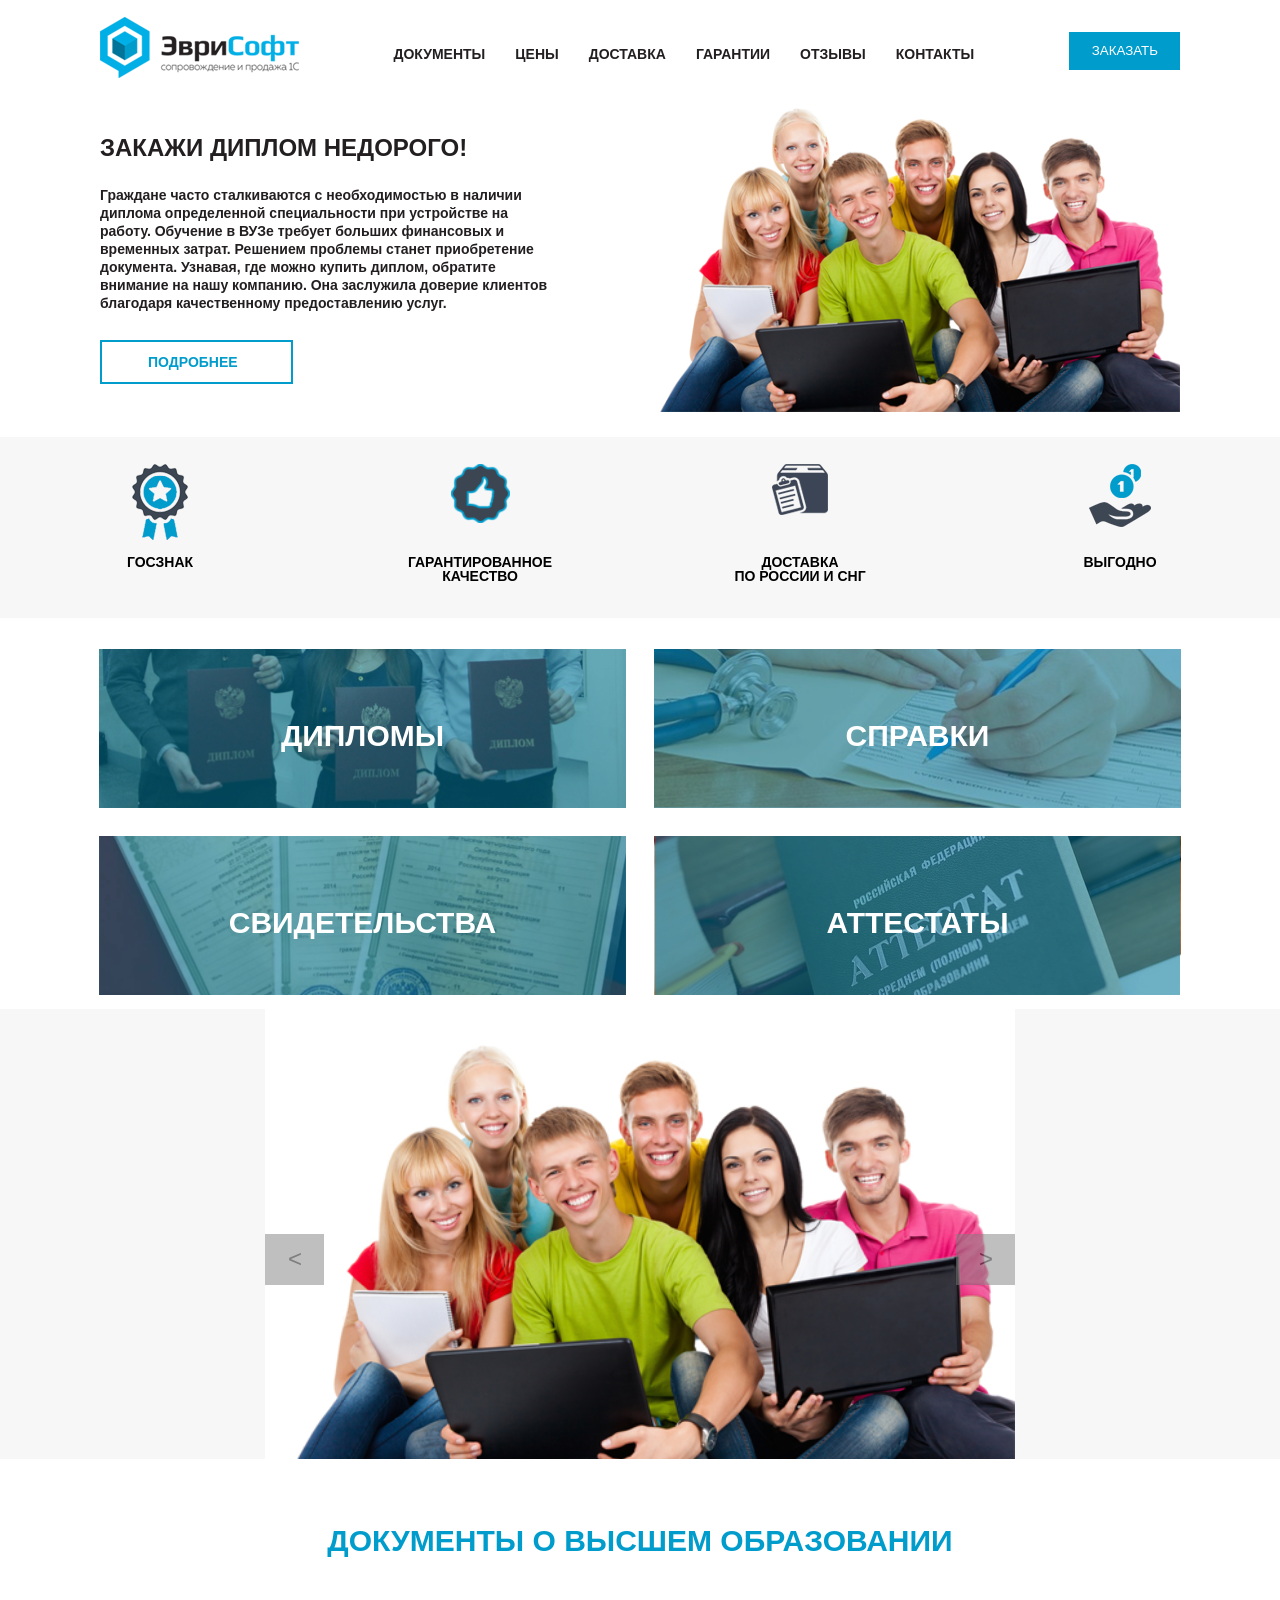
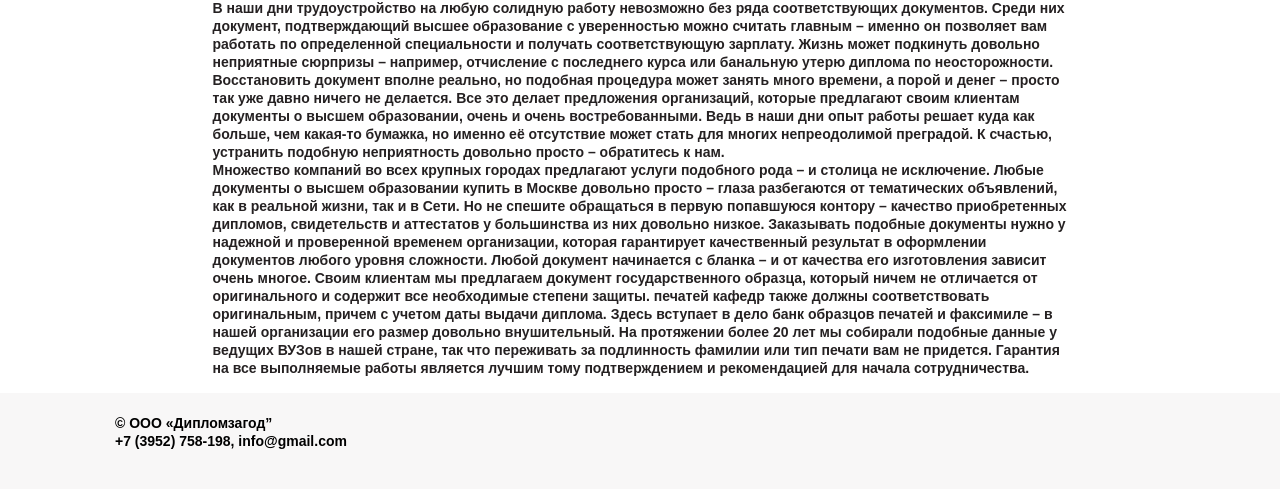
<file: index.html>
<!DOCTYPE html>
<html>

<head>
    <meta charset="utf-8">
    <meta http-equiv="X-UA-Compatible" content="IE=edge,chrome=1">
    <title>Слайдер на CSS3</title>
    <meta name="description" content="">
    <meta name="keywords" content="">
    <link href="css/style.css" rel="stylesheet">
    <link rel="stylesheet" href="fa/css/bootstrap.css">
    <link rel="stylesheet" href="fa/css/font-awesome.min.css">
</head>

<body>
    <div class="razmer-okna">
        <div class="conteiner-centr">
            <div class="header">
                <div class="logo"></div>
                <div class="navigation">
                    <ul>
                        <li><a href="#">ДОКУМЕНТЫ</a></li>
                        <li><a href="#">ЦЕНЫ</a></li>
                        <li><a href="#">ДОСТАВКА</a></li>
                        <li><a href="#">ГАРАНТИИ</a></li>
                        <li><a href="#">ОТЗЫВЫ</a></li>
                        <li><a href="#">КОНТАКТЫ</a></li>
                    </ul>
                </div>
                <div class="header__button"><button>ЗАКАЗАТЬ</button></div>
            </div>
            <div class="container">
                <div class="row">
                    <div class="col-6">
                        <div class="conteiner__column1">
                            <h2>ЗАКАЖИ ДИПЛОМ НЕДОРОГО!</h2>
                            <p>Граждане часто сталкиваются с необходимостью в наличии диплома определенной специальности
                                при
                                устройстве на работу. Обучение в ВУЗе требует больших финансовых и временных затрат.
                                Решением проблемы станет приобретение документа. Узнавая, где можно купить диплом,
                                обратите
                                внимание на нашу компанию. Она заслужила доверие клиентов благодаря качественному
                                предоставлению услуг.</p>
                            <div class="conteiner__column1__button"><button>ПОДРОБНЕЕ</button></div>
                        </div>
                    </div>
                    <div class="col-6">
                        <div class="conteiner__column2">
                            <img src="css/image/narod.png" alt="">
                        </div>
                    </div>
                </div>
            </div>
        </div>
        <div class="container-fluid">
            <div class="row">
                <div class="col-3">
                    <div class="row__gosznaki">
                        <div class="row__gosznaki__img"> <img src="css/image/gosznak.png" alt=""></div>
                        <div class="row__gosznaki__a"><a href="#">ГОСЗНАК</a></div>
                    </div>
                </div>
                <div class="col-3">
                    <div class="row__gosznaki">
                        <div class="row__gosznaki__img"> <img src="css/image/kachestvo.png" alt=""></div>
                        <div class="row__gosznaki__a"> <a href="#">ГАРАНТИРОВАННОЕ КАЧЕСТВО</a></div>
                    </div>
                </div>
                <div class="col-3">
                    <div class="row__gosznaki">
                        <div class="row__gosznaki__img"> <img src="css/image/dostavka.png" alt=""></div>
                        <div class="row__gosznaki__a"> <a href="#">ДОСТАВКА <br> ПО РОССИИ И СНГ</a></div>
                    </div>
                </div>
                <div class="col-3">
                    <div class="row__gosznaki">
                        <div class="row__gosznaki__img"> <img src="css/image/hand.png" alt=""></div>
                        <div class="row__gosznaki__a"> <a href="#">ВЫГОДНО</a></div>
                    </div>
                </div>
            </div>
        </div>

        <div class="conteiner-centr">
            <div class="row">
                <div class="col-6">
                    <div class="conteiner-centr__doky__block1">
                        <div class="conteiner-centr__doky__block1__a"><a href="#">ДИПЛОМЫ</a></div>
                    </div>
                </div>
                <div class="col-6">
                    <div class="conteiner-centr__doky__block2">
                        <div class="conteiner-centr__doky__block1__a"><a href="#">СПРАВКИ</a></div>
                    </div>
                </div>

            </div>
            <div class="row">
                <div class="col-6">
                    <div class="conteiner-centr__doky__block3">
                        <div class="conteiner-centr__doky__block1__a"><a href="#">СВИДЕТЕЛЬСТВА</a></div>
                    </div>
                </div>
                <div class="col-6">
                    <div class="conteiner-centr__doky__block4">
                        <div class="conteiner-centr__doky__block1__a"><a href="#">АТТЕСТАТЫ</a></div>
                    </div>
                </div>
            </div>
        </div>
        <!-- слайды -->
        <div class="container-fluid">
          <div class="slider">
            <div class="slides-container">
                <div class="slide"><img src="image/narod.png" alt=""></div>
                <div class="slide"><img src="image/diplom.png" alt=""></div>
                <div class="slide"><img src="image/narod.png" alt=""></div>
                <div class="slide"><img src="image/gosznak.png" alt=""></div>
            </div>
            
            <div class="arrows__container">
                <button class="arrows-container__item left-btn"><</button>
                        <button class="arrows-container__item rigth-btn">></button>
            </div>
        </div>
        </div>
        <script>
         let left = document.querySelector('.left-btn'),
                rigth = document.querySelector('.rigth-btn'),
                slidesArea = document.querySelector('.slides-container'),
                i = 0;

            let sliderAnimate = (n) => {
                i += n;

                if (i <= -400) {
                    i = 0;
                } else if (i > 0) {
                    i = -100;
                }

                slidesArea.style.left = `${i}%`;

            }
            left.addEventListener('click', () => {
                sliderAnimate(100);
            });
            rigth.addEventListener('click', () => {
                sliderAnimate(-100);
            });
       
        </script>
        <!-- предпоследний блок -->
        <div class="conteiner-centr">
            
            <h5>ДОКУМЕНТЫ О ВЫСШЕМ ОБРАЗОВАНИИ</h5>
            <div class="text__p">
                <p>В наши дни трудоустройство на любую солидную работу невозможно без ряда соответствующих документов.
                    Среди
                    них
                    документ, подтверждающий высшее образование с уверенностью можно считать главным – именно он
                    позволяет
                    вам
                    работать по определенной специальности и получать соответствующую зарплату. Жизнь может подкинуть
                    довольно
                    неприятные сюрпризы – например, отчисление с последнего курса или банальную утерю диплома по
                    неосторожности.
                    Восстановить документ вполне реально, но подобная процедура может занять много времени, а порой и
                    денег
                    –
                    просто так уже давно ничего не делается. Все это делает предложения организаций, которые предлагают
                    своим
                    клиентам документы о высшем образовании, очень и очень востребованными. Ведь в наши дни опыт работы
                    решает
                    куда как больше, чем какая-то бумажка, но именно её отсутствие может стать для многих непреодолимой
                    преградой. К счастью, устранить подобную неприятность довольно просто – обратитесь к нам.
                    <br>
                    Множество компаний во всех крупных городах предлагают услуги подобного рода – и столица не
                    исключение.
                    Любые
                    документы о высшем образовании купить в Москве довольно просто – глаза разбегаются от тематических
                    объявлений, как в реальной жизни, так и в Сети. Но не спешите обращаться в первую попавшуюся контору
                    –
                    качество приобретенных дипломов, свидетельств и аттестатов у большинства из них довольно низкое.
                    Заказывать
                    подобные документы нужно у надежной и проверенной временем организации, которая гарантирует
                    качественный
                    результат в оформлении документов любого уровня сложности.

                    Любой документ начинается с бланка – и от качества его изготовления зависит очень многое. Своим
                    клиентам
                    мы
                    предлагаем документ государственного образца, который ничем не отличается от оригинального и
                    содержит
                    все
                    необходимые степени защиты. печатей кафедр также должны соответствовать оригинальным, причем с
                    учетом
                    даты
                    выдачи диплома. Здесь вступает в дело банк образцов печатей и факсимиле – в нашей организации его
                    размер
                    довольно внушительный. На протяжении более 20 лет мы собирали подобные данные у ведущих ВУЗов в
                    нашей
                    стране, так что переживать за подлинность фамилии или тип печати вам не придется. Гарантия на все
                    выполняемые работы является лучшим тому подтверждением и рекомендацией для начала сотрудничества.
                </p>
            </div>
        </div>
        <!-- footer -->
        <div class="container-fluid">
            <div class="footer">
                <p>© ООО «Дипломзагод” <br>
                    +7 (3952) 758-198, info@gmail.com</p>
            </div>
        </div>

        
    </div>
</body>

</html>
</file>
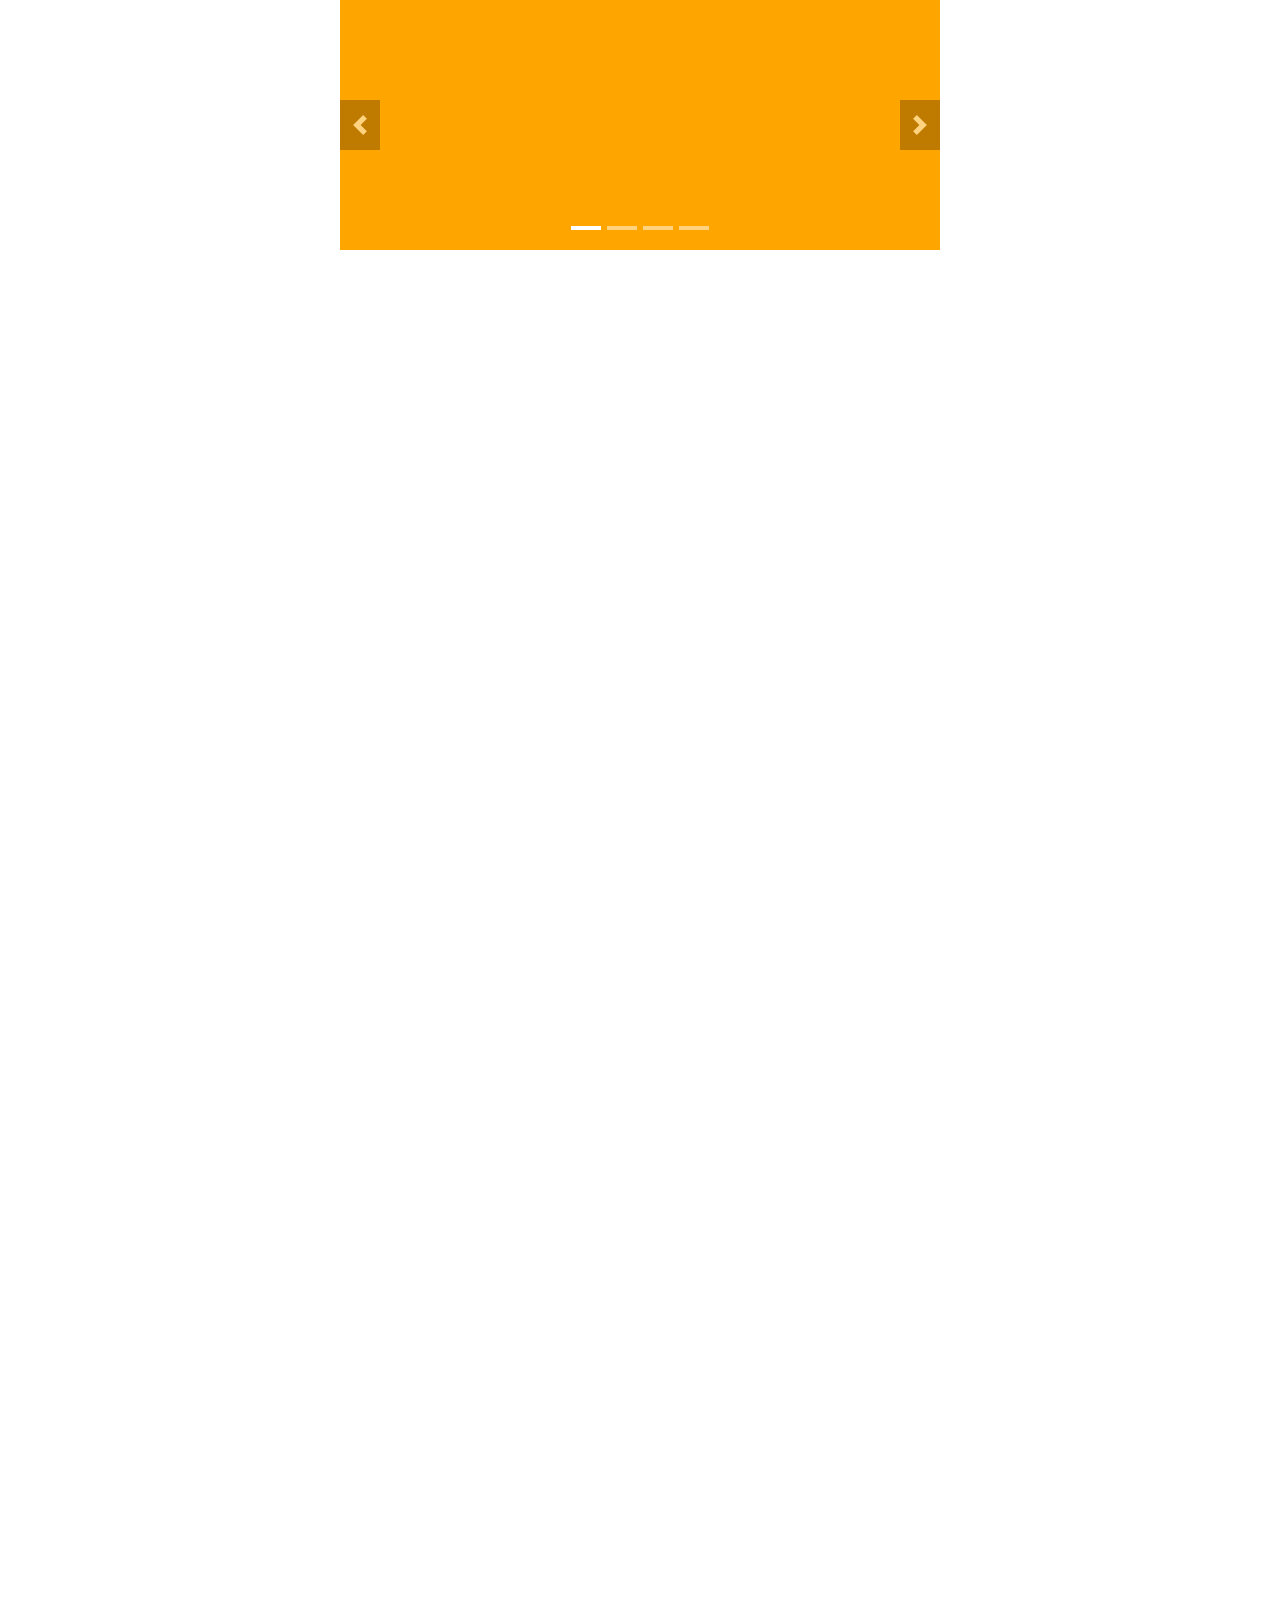
<file: js/index2.html>
<!DOCTYPE html>
<html lang="ru">

<head>
  <meta charset="utf-8">
  <meta name="viewport" content="width=device-width, initial-scale=1, shrink-to-fit=no">
  <title>Слайдер для сайта на CSS и JavaScript</title>
  <style>
    /* стили для элемента body */
    body {
      margin: 0;
      font-family: -apple-system, BlinkMacSystemFont, "Segoe UI", Roboto, "Helvetica Neue", Arial, sans-serif, "Apple Color Emoji", "Segoe UI Emoji", "Segoe UI Symbol";
      color: #fff;
      height: 3000px;
    }

    /* стили основного контейнера слайдера */
    .slider {
      position: relative;
      overflow: hidden;
      max-width: 600px;
      margin-left: auto;
      margin-right: auto;
    }

    /* стили для обёртки, в которой заключены слайды */
    .slider__wrapper {
      position: relative;
      overflow: hidden;
    }

    /* стили для контейнера слайдов */
    .slider__items {
      display: flex;
      transition: transform 0.6s ease;
    }

    /* стили для слайдов */
    .slider__item {
      flex: 0 0 100%;
      max-width: 100%;
    }

    /* стили для кнопок "вперед" и "назад" */
    .slider__control {
      position: absolute;
      top: 50%;
      display: none;
      align-items: center;
      justify-content: center;
      width: 40px;
      color: #fff;
      text-align: center;
      opacity: 0.5;
      height: 50px;
      transform: translateY(-50%);
      background: rgba(0, 0, 0, 0.5);
    }

    .slider__control_show {
      display: flex;
    }

    .slider__control:hover,
    .slider__control:focus {
      color: #fff;
      text-decoration: none;
      outline: 0;
      opacity: 0.9;
    }

    .slider__control_prev {
      left: 0;
    }

    .slider__control_next {
      right: 0;
    }

    .slider__control::before {
      content: '';
      display: inline-block;
      width: 20px;
      height: 20px;
      background: transparent no-repeat center center;
      background-size: 100% 100%;
    }

    .slider__control_prev::before {
      background-image: url("data:image/svg+xml;charset=utf8,%3Csvg xmlns='http://www.w3.org/2000/svg' fill='%23fff' viewBox='0 0 8 8'%3E%3Cpath d='M5.25 0l-4 4 4 4 1.5-1.5-2.5-2.5 2.5-2.5-1.5-1.5z'/%3E%3C/svg%3E");
    }

    .slider__control_next::before {
      background-image: url("data:image/svg+xml;charset=utf8,%3Csvg xmlns='http://www.w3.org/2000/svg' fill='%23fff' viewBox='0 0 8 8'%3E%3Cpath d='M2.75 0l-1.5 1.5 2.5 2.5-2.5 2.5 1.5 1.5 4-4-4-4z'/%3E%3C/svg%3E");
    }

    /* стили для индикаторов */
    .slider__indicators {
      position: absolute;
      right: 0;
      bottom: 10px;
      left: 0;
      z-index: 15;
      display: flex;
      justify-content: center;
      padding-left: 0;
      margin-right: 15%;
      margin-left: 15%;
      list-style: none;
      margin-top: 0;
      margin-bottom: 0;
    }

    .slider__indicators li {
      box-sizing: content-box;
      flex: 0 1 auto;
      width: 30px;
      height: 4px;
      margin-right: 3px;
      margin-left: 3px;
      text-indent: -999px;
      cursor: pointer;
      background-color: rgba(255, 255, 255, 0.5);
      background-clip: padding-box;
      border-top: 10px solid transparent;
      border-bottom: 10px solid transparent;
    }

    .slider__indicators li.active {
      background-color: #fff;
    }

    /* для стилизации текущего слайдера */
    .img-fluid {
      display: inline-block;
      height: auto;
      max-width: 100%;
    }
  </style>
</head>

<body>


  <div class="slider">
    <div class="slider__wrapper">
      <div class="slider__items">
        <div class="slider__item">
          <div style="height: 250px; background: orange;"></div>
        </div>
        <div class="slider__item">
          <div style="height: 250px; background: green;"></div>
        </div>
        <div class="slider__item">
          <div style="height: 250px; background: violet;"></div>
        </div>
        <div class="slider__item">
          <div style="height: 250px; background: coral;"></div>
        </div>
      </div>
    </div>
    <a class="slider__control slider__control_prev" href="#" role="button"></a>
    <a class="slider__control slider__control_next" href="#" role="button"></a>
  </div>

  <script>
    'use strict';
    var slideShow = (function () {
      return function (selector, config) {
        var
          _slider = document.querySelector(selector), // основный элемент блока
          _sliderContainer = _slider.querySelector('.slider__items'), // контейнер для .slider-item
          _sliderItems = _slider.querySelectorAll('.slider__item'), // коллекция .slider-item
          _sliderControls = _slider.querySelectorAll('.slider__control'), // элементы управления
          _currentPosition = 0, // позиция левого активного элемента
          _transformValue = 0, // значение транфсофрмации .slider_wrapper
          _transformStep = 100, // величина шага (для трансформации)
          _itemsArray = [], // массив элементов
          _timerId,
          _indicatorItems,
          _indicatorIndex = 0,
          _indicatorIndexMax = _sliderItems.length - 1,
          _stepTouch = 50,
          _config = {
            isAutoplay: false, // автоматическая смена слайдов
            directionAutoplay: 'next', // направление смены слайдов
            delayAutoplay: 5000, // интервал между автоматической сменой слайдов
            isPauseOnHover: true // устанавливать ли паузу при поднесении курсора к слайдеру
          };

        // настройка конфигурации слайдера в зависимости от полученных ключей
        for (var key in config) {
          if (key in _config) {
            _config[key] = config[key];
          }
        }

        // наполнение массива _itemsArray
        for (var i = 0, length = _sliderItems.length; i < length; i++) {
          _itemsArray.push({ item: _sliderItems[i], position: i, transform: 0 });
        }

        // переменная position содержит методы с помощью которой можно получить минимальный и максимальный индекс элемента, а также соответствующему этому индексу позицию
        var position = {
          getItemIndex: function (mode) {
            var index = 0;
            for (var i = 0, length = _itemsArray.length; i < length; i++) {
              if ((_itemsArray[i].position < _itemsArray[index].position && mode === 'min') || (_itemsArray[i].position > _itemsArray[index].position && mode === 'max')) {
                index = i;
              }
            }
            return index;
          },
          getItemPosition: function (mode) {
            return _itemsArray[position.getItemIndex(mode)].position;
          }
        };

        // функция, выполняющая смену слайда в указанном направлении
        var _move = function (direction) {
          var nextItem, currentIndicator = _indicatorIndex;;
          if (direction === 'next') {
            _currentPosition++;
            if (_currentPosition > position.getItemPosition('max')) {
              nextItem = position.getItemIndex('min');
              _itemsArray[nextItem].position = position.getItemPosition('max') + 1;
              _itemsArray[nextItem].transform += _itemsArray.length * 100;
              _itemsArray[nextItem].item.style.transform = 'translateX(' + _itemsArray[nextItem].transform + '%)';
            }
            _transformValue -= _transformStep;
            _indicatorIndex = _indicatorIndex + 1;
            if (_indicatorIndex > _indicatorIndexMax) {
              _indicatorIndex = 0;
            }
          } else {
            _currentPosition--;
            if (_currentPosition < position.getItemPosition('min')) {
              nextItem = position.getItemIndex('max');
              _itemsArray[nextItem].position = position.getItemPosition('min') - 1;
              _itemsArray[nextItem].transform -= _itemsArray.length * 100;
              _itemsArray[nextItem].item.style.transform = 'translateX(' + _itemsArray[nextItem].transform + '%)';
            }
            _transformValue += _transformStep;
            _indicatorIndex = _indicatorIndex - 1;
            if (_indicatorIndex < 0) {
              _indicatorIndex = _indicatorIndexMax;
            }
          }
          _sliderContainer.style.transform = 'translateX(' + _transformValue + '%)';
          _indicatorItems[currentIndicator].classList.remove('active');
          _indicatorItems[_indicatorIndex].classList.add('active');
        };

        // функция, осуществляющая переход к слайду по его порядковому номеру
        var _moveTo = function (index) {
          var i = 0, direction = (index > _indicatorIndex) ? 'next' : 'prev';
          while (index !== _indicatorIndex && i <= _indicatorIndexMax) {
            _move(direction);
            i++;
          }
        };

        // функция для запуска автоматической смены слайдов через промежутки времени
        var _startAutoplay = function () {
          if (!_config.isAutoplay) {
            return;
          }
          _stopAutoplay();
          _timerId = setInterval(function () {
            _move(_config.directionAutoplay);
          }, _config.delayAutoplay);
        };

        // функция, отключающая автоматическую смену слайдов
        var _stopAutoplay = function () {
          clearInterval(_timerId);
        };

        // функция, добавляющая индикаторы к слайдеру
        var _addIndicators = function () {
          var indicatorsContainer = document.createElement('ol');
          indicatorsContainer.classList.add('slider__indicators');
          for (var i = 0, length = _sliderItems.length; i < length; i++) {
            var sliderIndicatorsItem = document.createElement('li');
            if (i === 0) {
              sliderIndicatorsItem.classList.add('active');
            }
            sliderIndicatorsItem.setAttribute("data-slide-to", i);
            indicatorsContainer.appendChild(sliderIndicatorsItem);
          }
          _slider.appendChild(indicatorsContainer);
          _indicatorItems = _slider.querySelectorAll('.slider__indicators > li')
        };

        var _isTouchDevice = function () {
          return !!('ontouchstart' in window || navigator.maxTouchPoints);
        };

        // функция, осуществляющая установку обработчиков для событий 
        var _setUpListeners = function () {
          var _startX = 0;
          if (_isTouchDevice()) {
            _slider.addEventListener('touchstart', function (e) {
              _startX = e.changedTouches[0].clientX;
              _startAutoplay();
            });
            _slider.addEventListener('touchend', function (e) {
              var
                _endX = e.changedTouches[0].clientX,
                _deltaX = _endX - _startX;
              if (_deltaX > _stepTouch) {
                _move('prev');
              } else if (_deltaX < -_stepTouch) {
                _move('next');
              }
              _startAutoplay();
            });
          } else {
            for (var i = 0, length = _sliderControls.length; i < length; i++) {
              _sliderControls[i].classList.add('slider__control_show');
            }
          }
          _slider.addEventListener('click', function (e) {
            if (e.target.classList.contains('slider__control')) {
              e.preventDefault();
              _move(e.target.classList.contains('slider__control_next') ? 'next' : 'prev');
              _startAutoplay();
            } else if (e.target.getAttribute('data-slide-to')) {
              e.preventDefault();
              _moveTo(parseInt(e.target.getAttribute('data-slide-to')));
              _startAutoplay();
            }
          });
          document.addEventListener('visibilitychange', function () {
            if (document.visibilityState === "hidden") {
              _stopAutoplay();
            } else {
              _startAutoplay();
            }
          }, false);
          if (_config.isPauseOnHover && _config.isAutoplay) {
            _slider.addEventListener('mouseenter', function () {
              _stopAutoplay();
            });
            _slider.addEventListener('mouseleave', function () {
              _startAutoplay();
            });
          }
        };

        // добавляем индикаторы к слайдеру
        _addIndicators();
        // установливаем обработчики для событий
        _setUpListeners();
        // запускаем автоматическую смену слайдов, если установлен соответствующий ключ
        _startAutoplay();

        return {
          // метод слайдера для перехода к следующему слайду
          next: function () {
            _move('next');
          },
          // метод слайдера для перехода к предыдущему слайду          
          left: function () {
            _move('prev');
          },
          // метод отключающий автоматическую смену слайдов
          stop: function () {
            _config.isAutoplay = false;
            _stopAutoplay();
          },
          // метод запускающий автоматическую смену слайдов
          cycle: function () {
            _config.isAutoplay = true;
            _startAutoplay();
          }
        }
      }
    }());

    slideShow('.slider', {
      isAutoplay: true
    });
  </script>

</body>

</html>
</file>
<file: css/style.css>
/* стили основного  слайдера */
 .slider {
    display: flex;
   margin: 0 auto;
    position: relative;
    width: 750px;
    height: 450px;
    overflow: hidden;
  }
  .slides-container {
    display: flex;

    position: absolute;
    width: 999%;
    height: 100%;
    left: 0;
    transition: 0.5s;
  }
  .slide {
    display: block;
    width: 750px;
    height: 100%;
  }
  img{
      width: 100%;
  }
  
  .arrows-container__item {
    position: absolute;
    top: 50%;
    opacity: 0.5;
    background-color: grey;
    font-size: 24px;
    outline: none;
    cursor: pointer;
    color: black;
  }
  .left-btn {
    left: 0px
  }
  .rigth-btn {
    right: 0;
  }
*{
    margin: 0px;
    padding: 0px;
    }

.conteiner-centr{
    max-width: 100vw;
    padding: 17px 100px 0px 100px;
}
.logo{
    display: inline-block;
    background-image: url("image/logo.png");
    background-repeat: no-repeat;
    width: 199px;
    height: 61px;
    }

.header{
    display: flex;
    flex-direction: row;
    flex-wrap: wrap;
    justify-content: space-between;
}
.navigation ul{
    display: flex;
    list-style-type: none;
    margin-top: 25px;
}
.navigation a {
    text-decoration: none;
    color: #231f20;
    margin: 0 15px;
    font-weight: bold;
    font-size: 14px;   
    transition: background 1.5s;
}
.navigation a:hover{
    color: #72cbe7;
    text-decoration: none;
    background-color: rgba(78, 78, 78, 0.7);
}
.header__button{
    margin-top: 15px;
    }

button{
    padding: 11px 22px 12px 23px;
    background-color: #009ccc;
    color: white;
    border: 0px;
}
.conteiner__column1{
    margin-top: 57px;
}
.conteiner__column1 h2{
   color: #231f20;
   font-size: 24px;
   font-weight: bold;
   line-height: 18px;
}
.conteiner__column1 p{
    color: #231f20;
    font-size: 14px;
    font-weight: bold;
    line-height: 18px;
    margin-top: 29px;
    margin-right: 39px;
    width: 459px;
    margin-bottom: 28px;
 }
 .conteiner__column1__button button{
    border: 2px solid #009ccc;
    color: #009ccc;
    font-size: 14px;
    font-weight: bold;
    line-height: 18px;
    background-color: white;
    margin-bottom: 53px;
    padding: 11px 53px  11px 46px;
 }
 .container-fluid{
     background-color: #f8f7f7;
     margin: 0px;
     padding: 0px;
 }

 .row__gosznaki {
     display: flex;
     flex-direction: column;
     align-items: center;
     padding-top: 27px;
 }
 .row__gosznaki a{
     width: 140px;
     display: flex;
     flex-direction: column;
     align-items: center;
     color: black;
     font-weight: bold;
     text-align: center;
     font-size: 14px;
     line-height: 14px;
 }
 .row__gosznaki a:hover{
    color: #009ccc;
    text-decoration: none;
}

.row__gosznaki__img{
    height: 76px;
}

.row__gosznaki__a{
    margin-top: 15px;
    margin-bottom: 35px;
}


/* дипломыи прочая хрень */
.conteiner-centr__doky__block1{
    background-image: url("image/diplom.png");
    background-repeat: no-repeat;
    display: flex;
    flex-direction: row;
    background-size: 100%;
    margin: 14px;
    justify-content: center;
    
}

.conteiner-centr__doky__block2{
    background-image: url("image/spravki.png");
    background-repeat: no-repeat;
    display: flex;
    flex-direction: row;
    background-size: 100%;
    margin: 14px;
    justify-content: center;
    
}
.conteiner-centr__doky__block3{
    background-image: url("image/svidetelstva.png");
    background-repeat: no-repeat;
    display: flex;
    flex-direction: row;
    background-size: 100%;
    margin: 14px;
    justify-content: center;
    
}
.conteiner-centr__doky__block4{
    background-image: url("image/attestat.png");
    background-repeat: no-repeat;
    display: flex;
    flex-direction: row;
    background-size: 100%;
    margin: 14px;
    justify-content: center;
   
}
.conteiner-centr .row .col-6{
    padding: 0px;
}

.conteiner-centr__doky__block1__a{
    height: 159px;
    padding-top: 64px;
    padding-bottom: 67px;
   
}

.conteiner-centr__doky__block1__a a{
    font-size: 30px;
    color: white;
    font-weight: bold; 
    
}

.conteiner-centr__doky__block1__a a:hover{
    text-decoration: none;
    color: yellow;
}



/* предпоследний блок */
.conteiner-centr h5{
    color: #009ccc;
    font-size: 30px;
    font-weight: bold;
    text-align: center;
    margin-top: 47px;
    margin-bottom: 40px;
}
.text__p p{
    width: 855px;
    
    color: #252122;
    font-size: 14px;
    line-height: 18px;
    font-weight: bold;
    
}
.text__p{
    display: flex;
    flex-direction: column;
    justify-content: center;
    align-items: center;
}
/* footer */
.footer{
    padding-top: 21px;
    padding-bottom: 23px;
    padding-left: 100px;
}
.footer p{
    font-size: 14px; 
    color: #000000;
    font-weight: bold;
    line-height: 18px;  
}
/* Размер окна */
.razmer-okna{
    max-width: 1340px;
    margin: 0px auto;
}
/* Анимация */
.conteiner-centr__doky__block1:hover,
.conteiner-centr__doky__block2:hover,
.conteiner-centr__doky__block3:hover,
.conteiner-centr__doky__block4:hover {
    -webkit-transform: scale(1.1);
    -ms-transform: scale(1.1);
    transform: scale(1.1);
    
 }

 @keyframes animat{
     0% {
         transform: scale(1);
     }
     50%{
         transform: scale(1.1);

     }
     100%{
         transform: scale(1);
     }
 }
</file>
